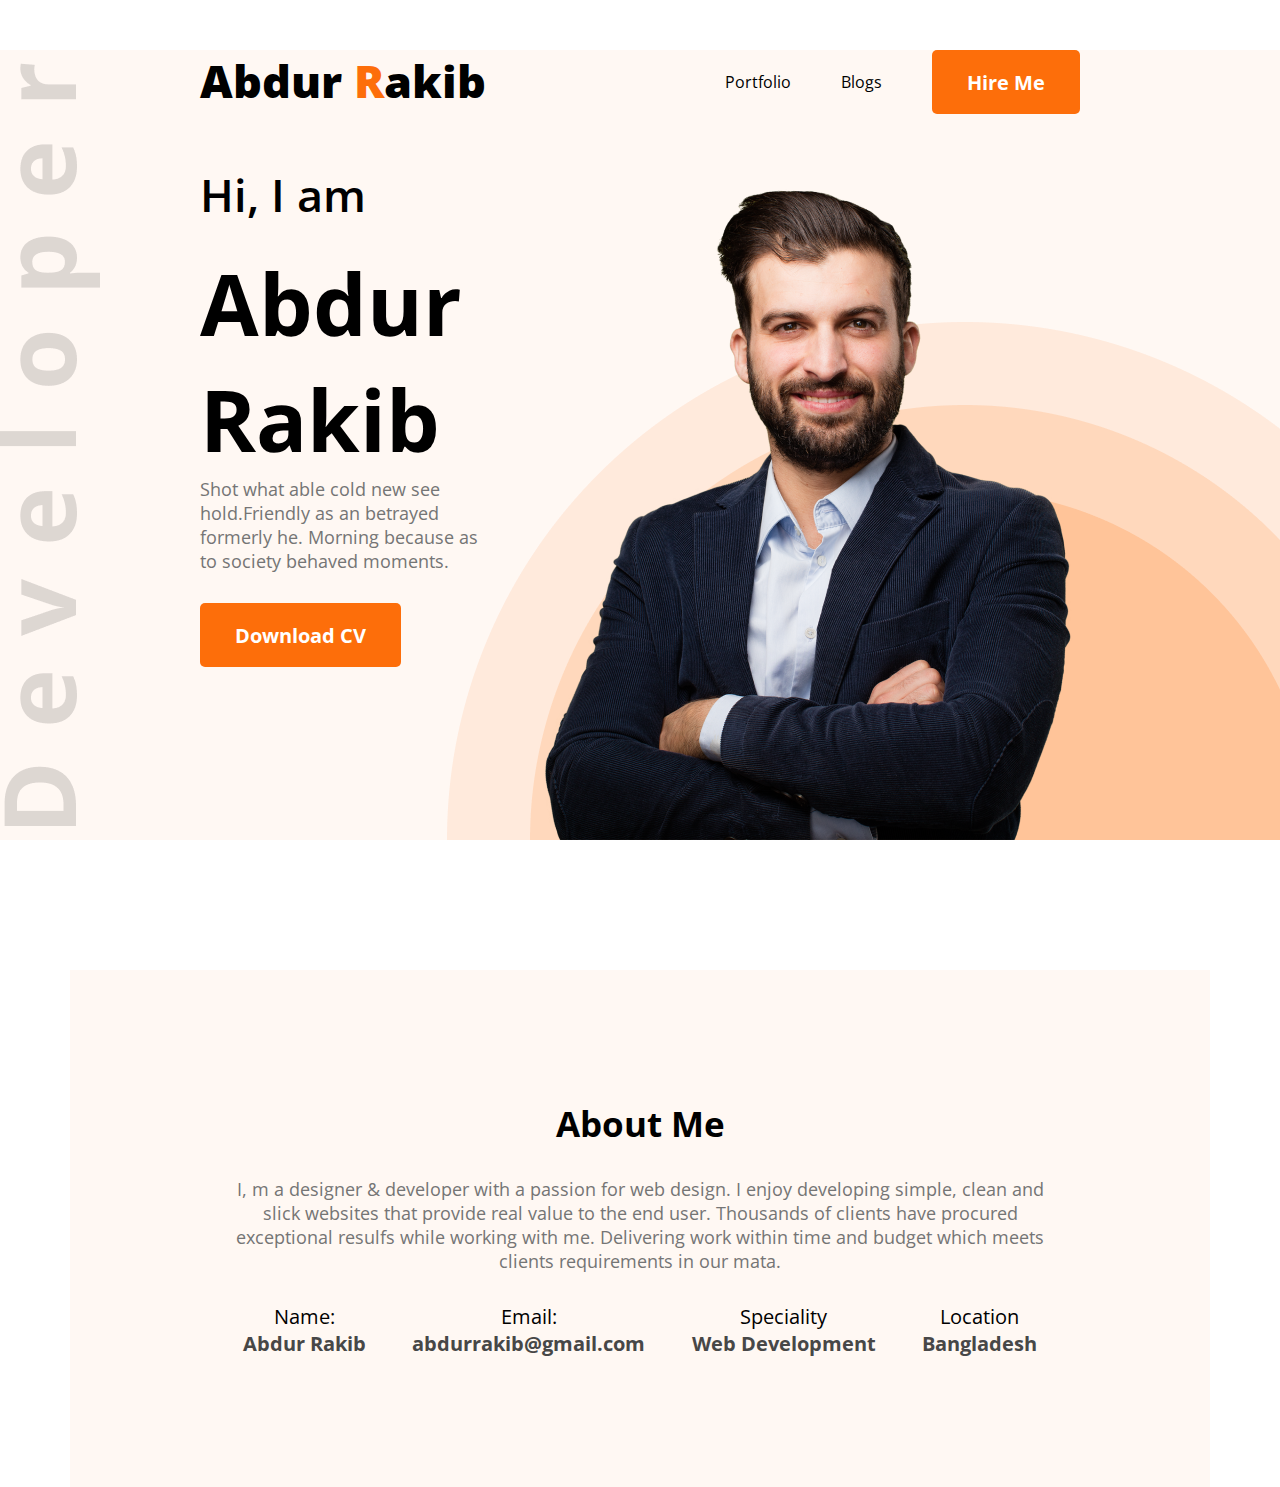
<file: index.html>
<!DOCTYPE html>
<html lang="en">
<head>
    <meta charset="UTF-8">
    <meta http-equiv="X-UA-Compatible" content="IE=edge">
    <meta name="viewport" content="width=device-width, initial-scale=1.0">
    <title>Abdur Rakib</title>
    <link rel="stylesheet" href="style.css">
    <link rel="preconnect" href="https://fonts.googleapis.com">
    <link rel="preconnect" href="https://fonts.gstatic.com" crossorigin>
    <link href="https://fonts.googleapis.com/css2?family=Open+Sans&display=swap" rel="stylesheet">
</head>

<body>
    <header class="header">
        <nav>
            <h2 class="nav-title">Abdur <span class="text-primary">R</span>akib</h2>
            <ul>
                <li>Portfolio</li>
                <li>Blogs</li>
                <li><button class="btn-primary">Hire Me</button></li>
            </ul>
        </nav>

        <!-- Header Banner -->
        <div class="banner">
            <div>
                <h3 class="banner-subtitle">Hi, I am</h3>
                <h1 class="banner-title">Abdur Rakib</h1>
                <p class="banner-discription">Shot what able cold new see hold.Friendly as an betrayed formerly he. Morning because as to society behaved moments.</p>
                <button class="btn-primary">Download CV</button>
            </div>  
            <img src="images/hardy.png" alt="">
        </div>
    </header>

    <main>
        <section class="about">
            <h3 class="section-title">About Me</h3>
            <p class="section-discription">I, m a designer & developer with a passion for web design. I enjoy developing simple, clean and slick websites that provide real value to the end user. Thousands of clients have procured exceptional resulfs while working with me. Delivering work within time and budget which meets clients requirements in our mata.</p>
            <div class="about-info-container">
                <div class="about-info">
                    <p class="info-title">Name:</p>
                    <p class="info-description">Abdur Rakib</p>
                </div>
                <div class="about-info">
                    <p class="info-title">Email:</p>
                    <p class="info-description">abdurrakib@gmail.com</p>
                </div>
                <div class="about-info">
                    <p class="info-title">Speciality</p>
                    <p class="info-description">Web Development</p>
                </div>
                <div class="about-info">
                    <p class="info-title">Location</p>
                    <p class="info-description">Bangladesh</p>
                </div>
            </div>
        </section>

    </main>

    <footer>

    </footer>
</body>
</html>
</file>
<file: style.css>
*{
    margin: 0;
    font-family: 'Open Sans', sans-serif;
}
.text-primary{
    color: #FD6E0A;
}
.btn-primary{
    color: #fff;
    font-weight: 700;
    font-size: 20px;
    border: 0;
    padding: 18px 35px;
    height: 64px;
    border-radius: 5px;
    background: #FD6E0A;
}

.header{
    background: #FFF8F3;
    background-image: url('images/header_bg.png'), url('images/developer.png');
    background-repeat: no-repeat;
    background-position: bottom right, left;
}

/* Header and navigaiton styles */
.nav-title{
    font-weight: 800;
    font-size: 45px;
}
nav{
    display: flex;
    justify-content: space-between;
    margin: 50px 200px;
}
nav ul{
    display: flex;
    align-items: center;
}
nav li{
    list-style: none;
    margin-left: 50px;
}

/* Banner Styles */
.banner{
    margin: 0 200px;
    display: flex;
}
.banner-title{
    font-weight: 700;
    font-size: 85px;
}
.banner-subtitle{
    font-weight: 600;
    font-size: 45px;
    margin-bottom: 20px;
}

.banner-discription{
    color: #757575;
    font-size: 18px;
    margin-bottom: 30px;
}

/* Main Section */
main{
    max-width: 1140px;
    margin: 0 auto;
}
/* About Section Styles */
.about{
    margin-top: 130px;
    background-color: #FFF8F3;
    padding: 130px 150px;
    text-align: center;
}

.section-title{
    
    font-weight: 700;
    font-size: 35px;
    margin-bottom: 30px;
}
.section-discription{
    color: #757575;
    font-size: 18px;
    margin-bottom: 30px;
}
.about-info-container{
    display: flex;
    justify-content: space-around;
}
.about .info-title{
    font-size: 20px;
    columns: #757575;
}
.info-description{
    font-size: 20px;
    font-weight: 700;
    color: #474747;
}
</file>
